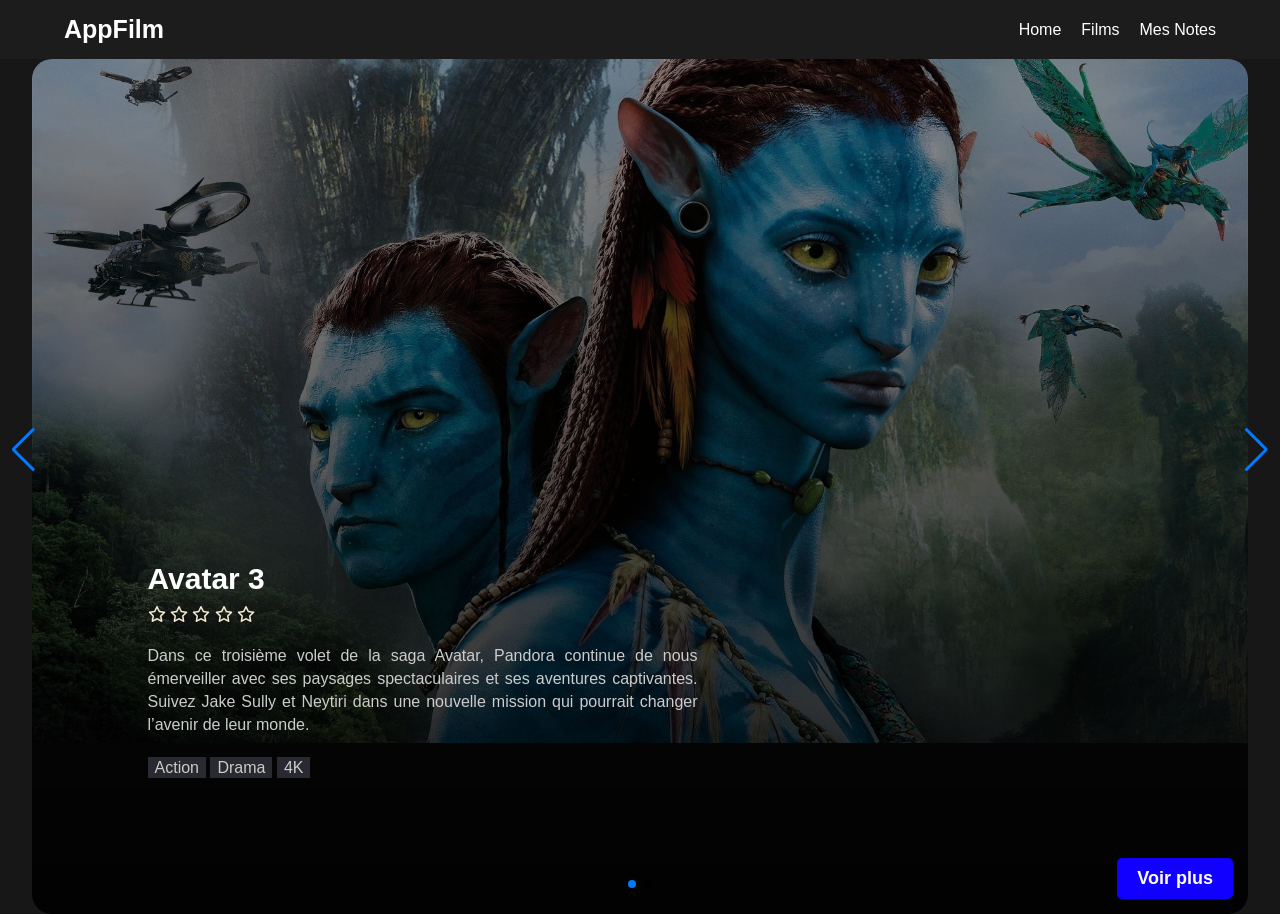
<file: index.html>
<!DOCTYPE html>
<html lang="fr">
<head>
    <meta charset="UTF-8">
    <meta http-equiv="X-UA-Compatible" content="IE=edge">
    <meta name="viewport" content="width=device-width, initial-scale=1.0">
    <title>GestionFilm - Accueil</title>
    <link rel="stylesheet" href="style.css">
    <link rel="stylesheet" href="https://cdnjs.cloudflare.com/ajax/libs/font-awesome/6.5.0/css/all.min.css"/>
    <link rel="stylesheet" href="https://cdn.jsdelivr.net/npm/swiper@11/swiper-bundle.min.css" />
</head>
<body>
    <section>
        <!-- Ajout de la classe navbar -->
        <nav class="navbar">
            <div class="logo">
                <h1>App<span>Film</span></h1>
            </div>
            <div class="right">
                <ul>
                    <li><a href="index.html">Home</a></li>
                    <li><a href="film.html">Films</a></li>
                    <li><a href="mesnotes.html">Mes Notes</a></li>
                </ul>
            </div>
        </nav>

        <!-- Swiper -->
        <div class="swiper mySwiper">
            <div class="swiper-wrapper">

                <!-- Film 1 -->
                <div class="swiper-slide">
                    <div class="image">
                        <img src="image/avatar.jpg" alt="Avatar 3">
                        <div class="black">
                            <h1>Avatar 3</h1>
                            <div class="stars">
                                <i class="fa-regular fa-star"></i>
                                <i class="fa-regular fa-star"></i>
                                <i class="fa-regular fa-star"></i>
                                <i class="fa-regular fa-star"></i>
                                <i class="fa-regular fa-star"></i>
                            </div>
                            <p> Dans ce troisième volet de la saga Avatar, Pandora continue de nous émerveiller avec ses paysages spectaculaires et ses aventures captivantes. 
                        Suivez Jake Sully et Neytiri dans une nouvelle mission qui pourrait changer l’avenir de leur monde.</p>
                            <div class="genre">
                                <a href="#" class="category">Action</a>
                                <a href="#" class="category">Drama</a>
                                <a href="#" class="category">4K</a>
                            </div>
                            <a href="films/avatar.html" class="voir-plus">Voir plus</a>
                        </div>
                    </div>
                </div>

                <!-- Film 2 -->
                <div class="swiper-slide">
                    <div class="image">
                        <img src="image/chainsawman.webp" alt="Five Night At Freddy 2">
                        <div class="black">
                            <h1>Chainsaw Man – Le Film : L’arc de Reze</h1>
                            <div class="stars">
                                <i class="fa-solid fa-star"></i>
                                <i class="fa-solid fa-star"></i>
                                <i class="fa-solid fa-star"></i>
                                <i class="fa-solid fa-star"></i>
                                <i class="fa-solid fa-star-half-stroke"></i>
                            </div>
                            <p>Lorem ipsum...</p>
                            <div class="genre">
                                <a href="#" class="category">Action</a>
                                <a href="#" class="category">Drama</a>
                                <a href="#" class="category">4K</a>
                            </div>
                            </div>
                        </div>
                    </div>
                </div>

            </div>

            <!-- Boutons Swiper -->
            <div class="swiper-button-next"></div>
            <div class="swiper-button-prev"></div>
            <div class="swiper-pagination"></div>
        </div>
    </section>

    <!-- Swiper JS -->
    <script src="https://cdn.jsdelivr.net/npm/swiper@11/swiper-bundle.min.js"></script>

    <!-- Initialize Swiper -->
    <script>
        var swiper = new Swiper(".mySwiper", {
            slidesPerView: 1,
            spaceBetween: 30,
            loop: true,
            pagination: {
                el: ".swiper-pagination",
                clickable: true,
            },
            navigation: {
                nextEl: ".swiper-button-next",
                prevEl: ".swiper-button-prev",
            },
        });
    </script>

</body>
</html>
</file>
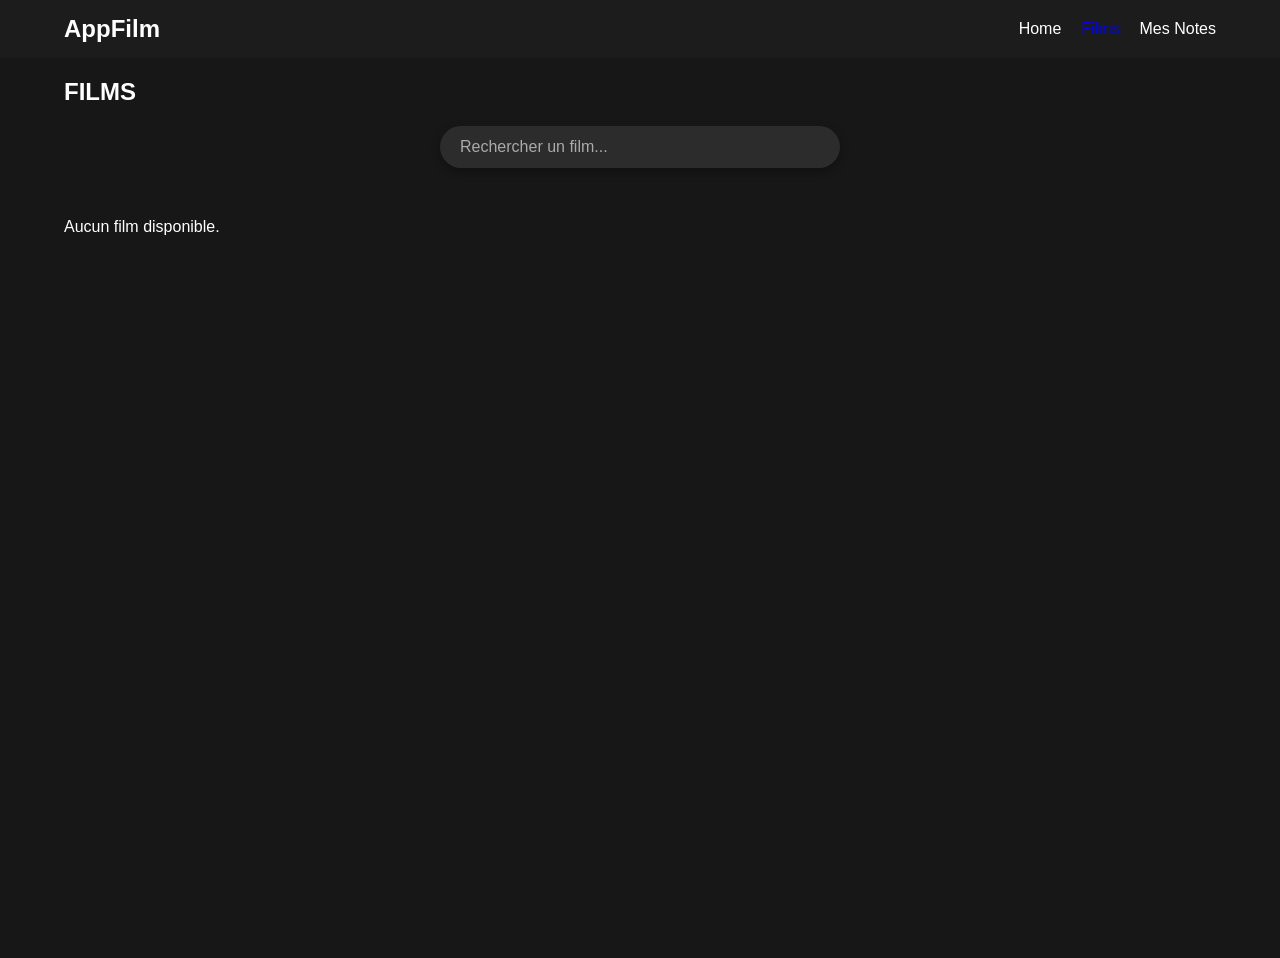
<file: film.html>
<!DOCTYPE html>
<html lang="fr">
<head>
<meta charset="UTF-8">
<meta name="viewport" content="width=device-width, initial-scale=1.0">
<title>Films - AppFilm</title>
<link rel="stylesheet" href="style.css">
<link rel="stylesheet" href="film.css">
<link rel="stylesheet" href="https://cdnjs.cloudflare.com/ajax/libs/font-awesome/6.5.0/css/all.min.css"/>
</head>
<body>

<nav class="navbar">
    <div class="logo"><h1>App<span>Film</span></h1></div>
    <div class="right">
        <ul>
            <li><a href="index.html">Home</a></li>
            <li><a href="film.html" class="active">Films</a></li>
            <li><a href="mesnotes.html">Mes Notes</a></li>
        </ul>
    </div>
</nav>

<section class="film-section">
    <h2>FILMS</h2>

    <div class="search-container">
        <input type="text" id="searchInput" placeholder="Rechercher un film...">
    </div>

    <div class="movie-grid" id="movieGrid"></div>
</section>

<script>
function getFilms() {
    return JSON.parse(localStorage.getItem('films') || '[]');
}

function displayFilms() {
    const movieGrid = document.getElementById('movieGrid');
    movieGrid.innerHTML = '';
    const films = getFilms();

    if(films.length === 0){
        movieGrid.innerHTML = '<p style="color:#fff;">Aucun film disponible.</p>';
        return;
    }

    films.forEach(film => {
        const div = document.createElement('div');
        div.className = 'movie-card';
        div.dataset.title = film.title;

        div.innerHTML = `
            <a href="${film.link || '#'}">
                <img src="${film.img || 'images/default.jpg'}" alt="${film.title}">
            </a>
            <p style="text-align:center; margin-top:5px;">${film.title}</p>
        `;
        movieGrid.appendChild(div);
    });
}

const searchInput = document.getElementById('searchInput');
searchInput.addEventListener('input', function() {
    const filter = searchInput.value.toLowerCase();
    const movieCards = document.getElementsByClassName('movie-card');
    for (let i = 0; i < movieCards.length; i++) {
        const title = movieCards[i].dataset.title.toLowerCase();
        movieCards[i].style.display = title.includes(filter) ? '' : 'none';
    }
});

displayFilms();
</script>

</body>
</html>
</file>
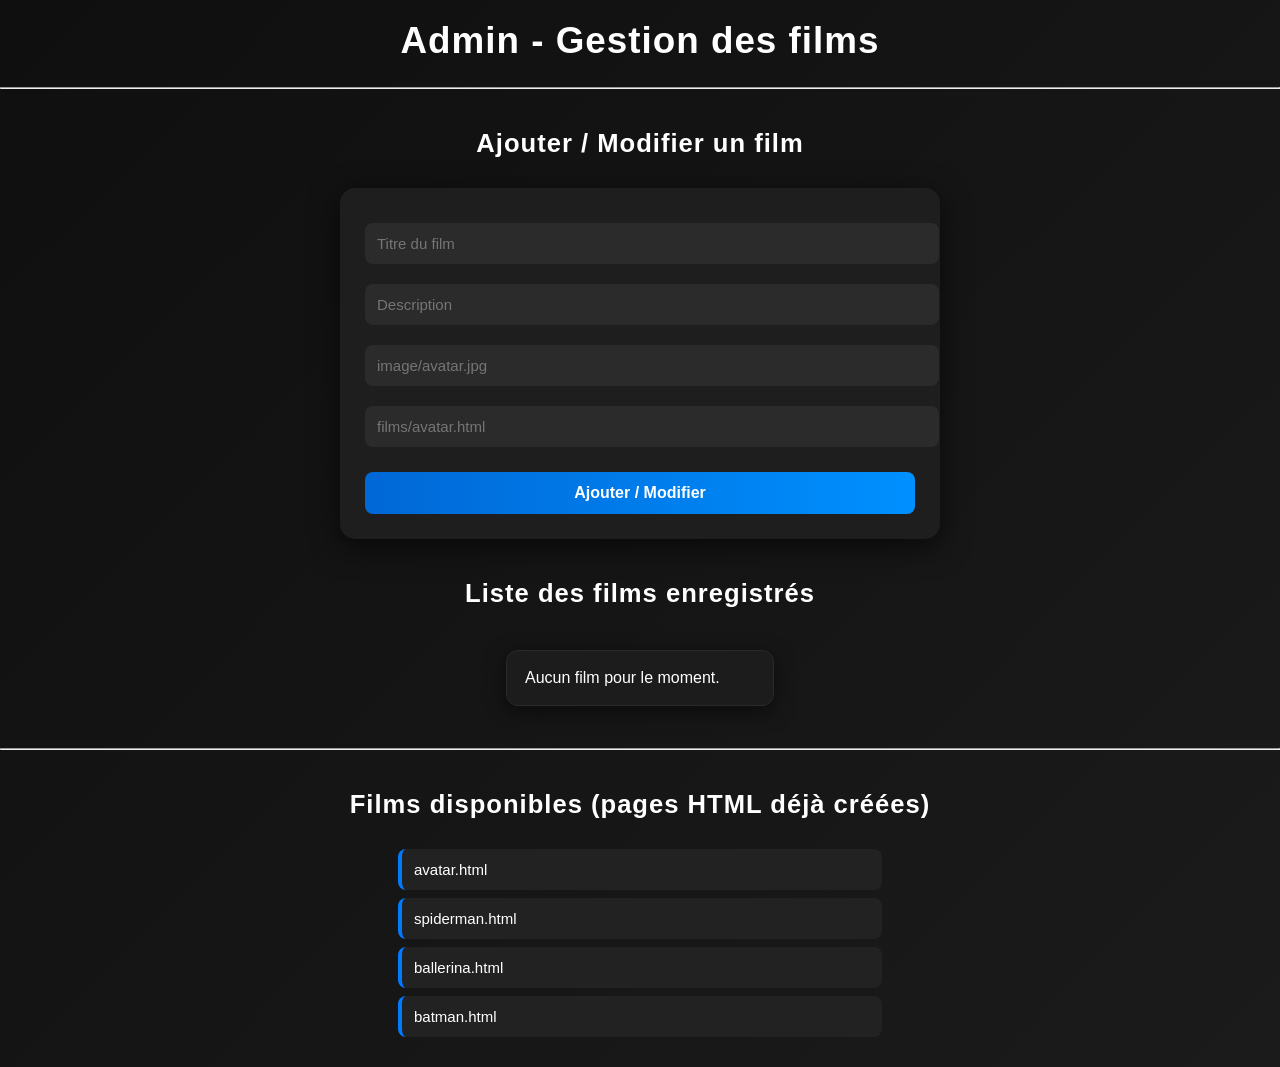
<file: admin/admin.html>
<!DOCTYPE html>
<html lang="fr">
<head>
<meta charset="UTF-8">
<meta name="viewport" content="width=device-width, initial-scale=1.0">
<title>Admin - Gestion des films</title>
<link rel="stylesheet" href="admin.css">
</head>
<body>

<h1>Admin - Gestion des films</h1>

<hr>

<h2>Ajouter / Modifier un film</h2>

<form id="filmForm">
    <input type="text" id="filmTitle" placeholder="Titre du film" required>
    <input type="text" id="filmDesc" placeholder="Description">
    <input type="text" id="filmImg" placeholder="image/avatar.jpg">
    <input type="text" id="filmLink" placeholder="films/avatar.html">
    <button type="submit">Ajouter / Modifier</button>
    <input type="hidden" id="editIndex">
</form>

<h2>Liste des films enregistrés</h2>
<ul id="filmList"></ul>

<hr>

<!-- 🔥 Films disponibles déplacés en BAS -->
<h2>Films disponibles (pages HTML déjà créées)</h2>
<ul id="existingPages"></ul>

<script>
// 🎬 Liste manuelle des pages film existantes dans ton dossier
const existingFilmPages = [
    "avatar.html",
    "spiderman.html",
    "ballerina.html",
    "batman.html"
];

// 👁️ Affiche les pages HTML existantes
function displayExistingPages() {
    const ul = document.getElementById('existingPages');
    ul.innerHTML = "";

    existingFilmPages.forEach(page => {
        const li = document.createElement('li');
        li.textContent = page;
        ul.appendChild(li);
    });
}

// Récupère les films
function getFilms() {
    return JSON.parse(localStorage.getItem('films') || '[]');
}

// Sauvegarde films
function saveFilms(films) {
    localStorage.setItem('films', JSON.stringify(films));
}

// Affiche films enregistrés
function displayFilmsAdmin() {
    const films = getFilms();
    const filmList = document.getElementById('filmList');
    filmList.innerHTML = '';

    if (films.length === 0) {
        filmList.innerHTML = '<li>Aucun film pour le moment.</li>';
        return;
    }

    films.forEach((film, index) => {
        const li = document.createElement('li');
        li.innerHTML = `
            <strong>${film.title}</strong>
            <p>${film.desc}</p>
            <div class="btn-group">
                <button class="edit">Modifier</button>
                <button class="delete">Supprimer</button>
            </div>
        `;

        li.querySelector('.edit').onclick = () => {
            document.getElementById('filmTitle').value = film.title;
            document.getElementById('filmDesc').value = film.desc;
            document.getElementById('filmImg').value = film.img;
            document.getElementById('filmLink').value = film.link;
            document.getElementById('editIndex').value = index;
        };

        li.querySelector('.delete').onclick = () => {
            films.splice(index, 1);
            saveFilms(films);
            displayFilmsAdmin();
        };

        filmList.appendChild(li);
    });
}

// Formulaire
document.getElementById('filmForm').addEventListener('submit', e => {
    e.preventDefault();
    const title = document.getElementById('filmTitle').value.trim();
    const desc = document.getElementById('filmDesc').value.trim();
    const img = document.getElementById('filmImg').value.trim();
    const link = document.getElementById('filmLink').value.trim();
    const editIndex = document.getElementById('editIndex').value;

    const films = getFilms();
    const filmObj = { title, desc, img, link };

    if (editIndex !== '') films[editIndex] = filmObj;
    else films.push(filmObj);

    saveFilms(films);
    displayFilmsAdmin();
    e.target.reset();
    document.getElementById('editIndex').value = '';
});

// 🔥 Appels initiaux
displayFilmsAdmin();
displayExistingPages();
</script>

</body>
</html>
</file>
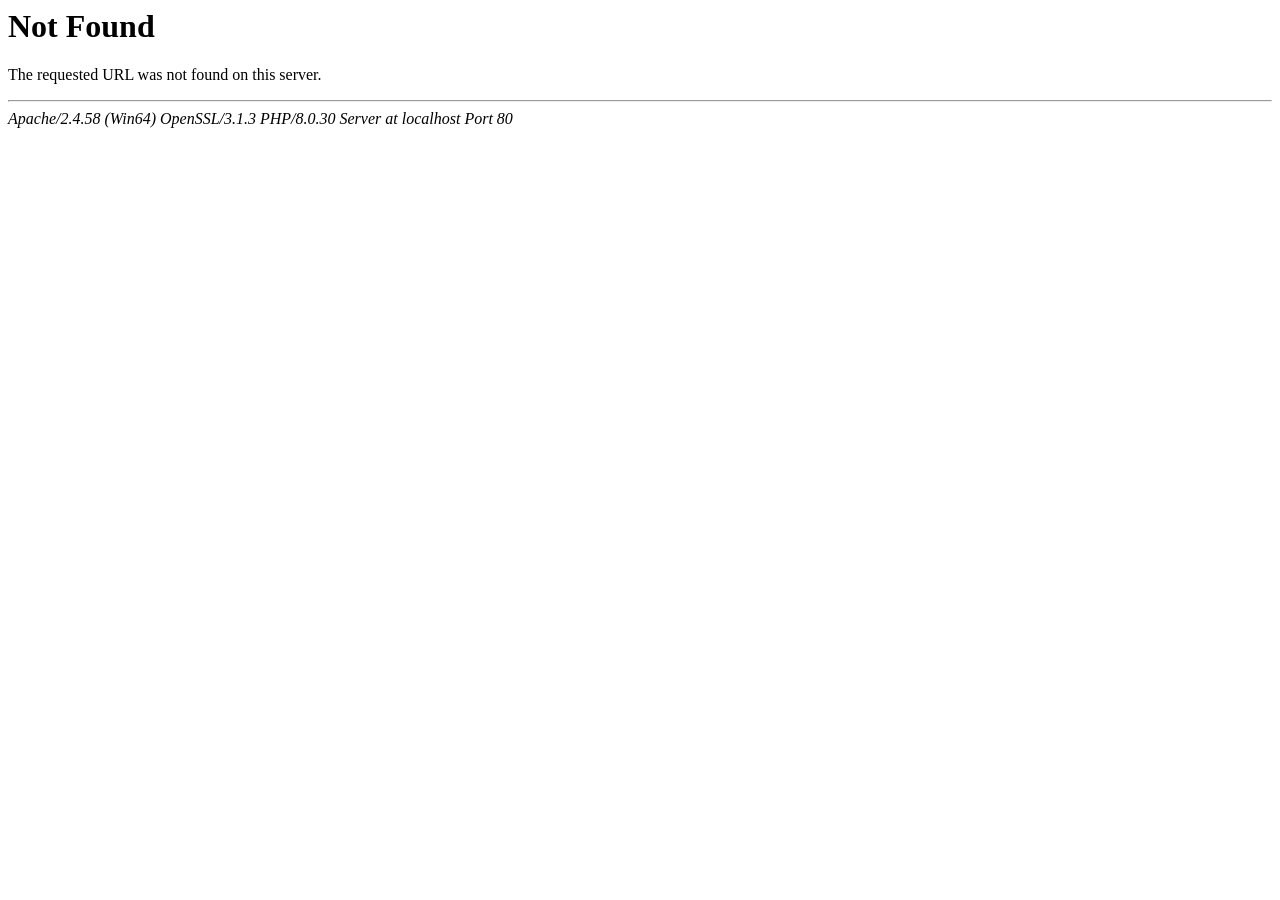
<file: films/404 Not Found.htm>
<!DOCTYPE html PUBLIC "-//IETF//DTD HTML 2.0//EN">
<html suppresshydrationwarning="true" data-lt-installed="true"><head>
<meta http-equiv="content-type" content="text/html; charset=windows-1252">
<title>404 Not Found</title>
</head><body>
<h1>Not Found</h1>
<p>The requested URL was not found on this server.</p>
<hr>
<address>Apache/2.4.58 (Win64) OpenSSL/3.1.3 PHP/8.0.30 Server at localhost Port 80</address>

</body></html>
</file>
<file: style.css>
/* ===== Reset et styles globaux ===== */
* {
    margin: 0;
    padding: 0;
    box-sizing: border-box;
    font-family: sans-serif;
}

html, body {
    height: 100%;
    background: #171717; /* fond gris foncé */
}

/* ===== Sections ===== */
section {
    width: 100%;
    height: 100vh;
    background: #171717;
}

/* ===== Navbar ===== */
.navbar {
    display: flex;
    justify-content: space-between;
    align-items: center;
    padding: 15px 5%;
    background-color: #1c1c1c; /* couleur de la navbar */
}

.navbar .logo h1 {
    font-size: 25px;
    font-weight: bold;
    color: #fff;
    cursor: pointer;
}

.navbar .right ul {
    list-style: none;
    display: flex;
    gap: 20px;
    padding: 0;
    margin: 0;
}

.navbar .right ul li a {
    color: #fff;
    font-weight: 500;
    text-decoration: none;
    transition: color 0.3s;
}

.navbar .right ul li a:hover,
.navbar .right ul li a.active {
    color: #6200ff; /* violet cohérent avec ton thème */
}


.swiper {
    width: 95%;
    height: 95%;
    border-radius: 20px;
    overflow: hidden;

}
.swiper::selection {
    user-select: none;

}

.swiper-slide {
    text-align: center;
    font-size: 18px;
    background: transparent;
    display: flex;
    justify-content: center;
    align-items: center;
}
.swiper-slide img {
  width: 100%;
  height: 100%;
  object-fit: cover;
  display: block;
}



.swiper-slide .image .black {
  position: absolute;
  top: 0;          /* Texte en haut */
  left: 0;
  width: 100%;
  height: 100%;
  background: linear-gradient(to bottom, rgba(0,0,0,0.4), rgba(0,0,0,0.9));
  color: #fff;
  padding: 50px 5%;  /* Ajuste la marge du texte */
  display: flex;
  flex-direction: column;
  justify-content: flex-start; /* texte en haut */
}

/* Titre et étoiles */
.swiper-slide .image .black h1 {
  font-size: 30px;
  text-align: left;
  position: relative;
  top: 60%;
  left: 5%;
  color: #fff;


}

.swiper-slide .image .black .stars {
    color: antiquewhite;
    text-align: left;
    font-size: 16px;
    margin: 10px 0;
    position: relative;
    top: 60%;
    left: 5%;

 
}

.swiper-slide .image .black p {
    width: 550px;
    text-align: justify;
    font-size: 16px;
    color: #cccccc;
    margin: 10px 0;
    position: relative;
    top: 60%;
    left: 5%;
    line-height: 23px;
}
    


.swiper-slide .image .black .genre {
    text-align: left;
    font-size: 16px;
    margin: 13px 0;
    position: relative;
    top: 60%;
    left: 5%;
}
.swiper-slide .image .black .genre .category {
    background: #282931;
    text-decoration: none;
    color: #cccccc;
    padding: 2px 7px;
}

.swiper-slide .image .black .watch {
    width: 700px;
    text-align: left;
    display: flex;
    font-size: 16px;
    margin: 10px 0;
    position: relative;
    top: 60%;
    left: 5%;
}
.swiper-slide .image .black .watch i {
  width: 37px;
  height: 37px;
  line-height: 40px;
  font-size: 20px;
  text-align: center;
  background-color: #0099ff;
  border-radius: 50%;
  cursor: pointer;
  margin-top: -15px;
  

}

.swiper-slide .image .black .watch a.category span {
    color: #cccccc;  
}

.swiper-slide .image .black .watch p {
    margin: 0;
    font-family: sans-serif;
    display: inline-block;
    vertical-align: middle;
     font-size: 17px;
    margin-top: -22px;  /* remonte le texte légèrement */
}

/* Bouton Voir plus */
.swiper-slide .image .black .voir-plus {
    position: absolute;
    bottom: 15px;
    right: 15px;
    background-color: #1100ff; /* violet */
    color: #fff;
    padding: 10px 20px;
    text-decoration: none;
    border-radius: 5px;
    font-weight: bold;
    transition: 0.3s;
}

.swiper-slide .image .black .voir-plus:hover {
    background-color: #1f124e; /* violet plus foncé au hover */
}



/*----------------------------/* Swiper navigation buttons */
</file>
<file: film.css>
/* ===== Global ===== */
body {
    margin: 0;
    font-family: 'Arial', sans-serif;
    background-color: #111;
    color: #fff;
}

a {
    text-decoration: none;
    color: inherit;
}

/* ===== Navbar ===== */
.navbar {
    display: flex;
    justify-content: space-between;
    align-items: center;
    padding: 15px 5%;
    background-color: #1c1c1c;
}

.navbar .logo h1 {
    font-size: 24px;
    font-weight: bold;
}


.navbar .right ul {
    list-style: none;
    display: flex;
    gap: 20px;
}

.navbar .right ul li a {
    color: #fff;
    font-weight: 500;
    transition: color 0.3s;
}

.navbar .right ul li a:hover,
.navbar .right ul li a.active {
    color: #0000ff;
}

/* ===== Film Section ===== */
.film-section {
    padding: 20px 5%;
}

.film-section h2 {
    margin-bottom: 15px;
    font-size: 24px;
    text-align: left;
}

/* ===== Grid des films ===== */
.movie-grid {
    display: grid;
    grid-template-columns: repeat(auto-fill, minmax(150px, 1fr));
    gap: 90px;
    margin-top: 50px;
}

.movie-card {
    position: relative;
    overflow: hidden;
    border-radius: 10px;
    cursor: pointer;
    transition: transform 0.3s, box-shadow 0.3s;
}

.movie-card img {
    width: 100%;
    height: 220px;
    object-fit: cover;
    display: block;
    border-radius: 10px;
}

.movie-card:hover {
    transform: scale(1.05);
    box-shadow: 0 8px 16px rgba(0,0,0,0.4);
}


/* Barre de recherche esthétique */
.search-container {
    text-align: center;
    margin: 20px 0; /* espace autour de la barre */
}

.search-container input {
    width: 50%; /* largeur de la barre */
    max-width: 400px; /* largeur maximale */
    padding: 12px 20px; /* espace intérieur */
    font-size: 16px;
    border-radius: 25px; /* arrondi complet */
    border: none;
    background-color: #2c2c2c; /* fond légèrement plus clair que la page */
    color: #fff;
    box-shadow: 0 4px 10px rgba(0,0,0,0.3); /* ombre subtile */
    transition: all 0.3s ease;
}

.search-container input::placeholder {
    color: #aaa; /* couleur douce pour le placeholder */
}

.search-container input:focus {
    outline: none;
    background-color: #3b3b3b; /* léger changement de fond au focus */
    box-shadow: 0 4px 15px rgba(0,0,0,0.5); /* ombre plus prononcée au focus */
    transform: scale(1.02); /* effet léger de zoom au focus */
}
</file>
<file: admin/admin.css>
/* ===== GLOBAL ===== */
body {
    font-family: 'Arial', sans-serif;
    background: linear-gradient(135deg, #0f0f0f, #1b1b1b);
    color: #fff;
    margin: 0;
    padding: 0;
}

h1, h2 {
    text-align: center;
    letter-spacing: 1px;
}

h1 {
    margin-top: 20px;
    font-size: 2.3rem;
}

h2 {
    margin-top: 40px;
    font-size: 1.6rem;
}

/* ===== FORMULAIRE ===== */
#filmForm {
    max-width: 550px;
    margin: 30px auto;
    background-color: #1e1e1e;
    padding: 25px;
    border-radius: 15px;
    box-shadow: 0 8px 30px rgba(0,0,0,0.6);
    backdrop-filter: blur(6px);
}

#filmForm input {
    width: 100%;
    padding: 12px;
    margin: 10px 0;
    border-radius: 8px;
    border: none;
    background-color: #2b2b2b;
    color: #fff;
    font-size: 15px;
    transition: 0.2s border;
}

#filmForm input:focus {
    outline: none;
    border: 1px solid #007bff;
}

#filmForm button {
    width: 100%;
    padding: 12px;
    margin-top: 15px;
    border: none;
    border-radius: 8px;
    background: linear-gradient(90deg, #0068d6, #0090ff);
    color: #fff;
    font-weight: bold;
    cursor: pointer;
    transition: 0.3s;
    font-size: 16px;
}

#filmForm button:hover {
    background: linear-gradient(90deg, #0054ad, #0077d4);
}

/* ===== LISTE DES FILMS (localStorage) ===== */
#filmList {
    display: flex;
    flex-wrap: wrap;
    justify-content: center;
    margin: 30px auto;
    padding: 0;
    list-style: none;
    max-width: 900px;
}

#filmList li {
    background-color: #1c1c1c;
    padding: 18px;
    margin: 12px;
    border-radius: 12px;
    min-width: 230px;
    max-width: 260px;
    box-shadow: 0 5px 20px rgba(0,0,0,0.5);
    display: flex;
    flex-direction: column;
    gap: 10px;
    transition: transform 0.3s;
    border: 1px solid #2a2a2a;
}

#filmList li:hover {
    transform: translateY(-5px);
}

/* ===== Boutons Modifier / Supprimer ===== */
.btn-group {
    display: flex;
    justify-content: space-between;
}

#filmList li button {
    padding: 7px 12px;
    border: none;
    border-radius: 6px;
    cursor: pointer;
    font-weight: bold;
    transition: 0.3s;
    font-size: 14px;
}

#filmList li button.edit {
    background-color: #28a745;
    color: #fff;
}

#filmList li button.edit:hover {
    background-color: #1e7e34;
}

#filmList li button.delete {
    background-color: #dc3545;
    color: #fff;
}

#filmList li button.delete:hover {
    background-color: #a71d2a;
}

/* ===== SECTION DES FICHIERS HTML DISPONIBLES ===== */
#existingPages {
    list-style: none;
    padding: 0;
    margin: 30px auto;
    max-width: 500px;
}

#existingPages li {
    background-color: #222;
    padding: 12px;
    margin: 8px;
    border-radius: 8px;
    font-size: 15px;
    border-left: 4px solid #007bff;
    transition: 0.3s;
}

#existingPages li:hover {
    background-color: #2d2d2d;
    transform: translateX(5px);
}

/* ===== Responsive ===== */
@media screen and (max-width: 600px) {
    #filmList {
        flex-direction: column;
        align-items: center;
    }

    #filmList li {
        width: 90%;
    }
}
</file>
